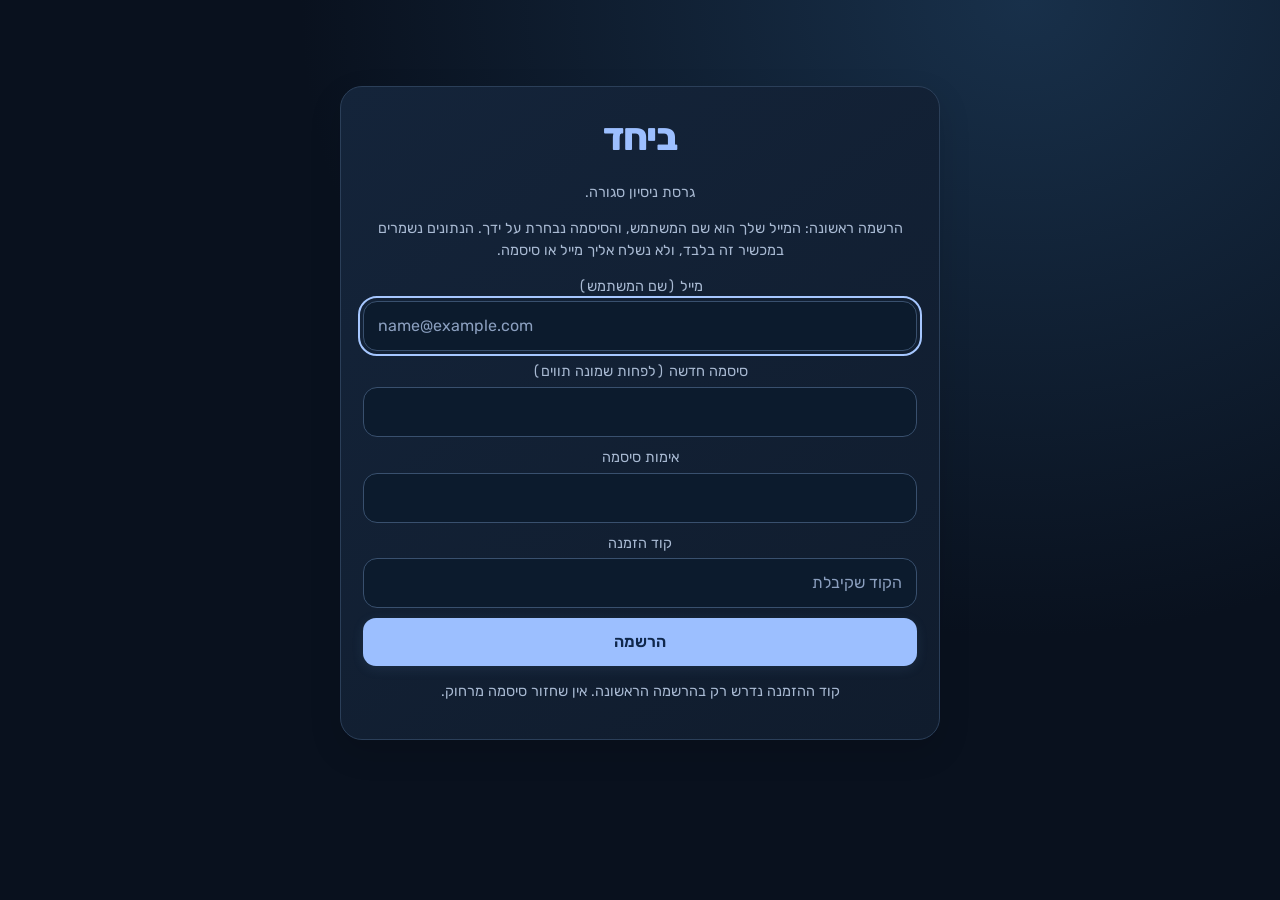
<file: index.html>
<!doctype html>
<html lang="he" dir="rtl"><head><meta charset="UTF-8"/>
<meta name="viewport" content="width=device-width, initial-scale=1.0, viewport-fit=cover"/>
<meta name="robots" content="noindex, nofollow, noarchive"/><meta name="googlebot" content="noindex, nofollow, noarchive"/>
<meta name="theme-color" content="#09111e"/><meta name="description" content="ניסיון סגור."/>
<link rel="icon" href="./favicon.svg"/><link rel="apple-touch-icon" href="./icons/apple-touch-icon.png"/>
<meta name="apple-mobile-web-app-capable" content="yes"/><meta name="mobile-web-app-capable" content="yes"/><meta name="apple-mobile-web-app-status-bar-style" content="default"/><meta name="apple-mobile-web-app-title" content="ביחד"/><link rel="manifest" href="./manifest.webmanifest"/>
<title>ביחד</title>  <script type="module" crossorigin src="./assets/index-Bezptt89.js"></script>
  <link rel="stylesheet" crossorigin href="./assets/index-DiQrzuwZ.css">
</head><body><div id="root"></div></body></html>
</file>
<file: assets/index-DiQrzuwZ.css>
@font-face{font-family:Fredoka Variable;font-style:normal;font-display:swap;font-weight:300 700;src:url(./fredoka-hebrew-wght-normal-DdnsCkLr.woff2) format("woff2-variations");unicode-range:U+0307-0308,U+0590-05FF,U+200C-2010,U+20AA,U+25CC,U+FB1D-FB4F}@font-face{font-family:Fredoka Variable;font-style:normal;font-display:swap;font-weight:300 700;src:url(./fredoka-latin-ext-wght-normal-CYrqKuxd.woff2) format("woff2-variations");unicode-range:U+0100-02BA,U+02BD-02C5,U+02C7-02CC,U+02CE-02D7,U+02DD-02FF,U+0304,U+0308,U+0329,U+1D00-1DBF,U+1E00-1E9F,U+1EF2-1EFF,U+2020,U+20A0-20AB,U+20AD-20C0,U+2113,U+2C60-2C7F,U+A720-A7FF}@font-face{font-family:Fredoka Variable;font-style:normal;font-display:swap;font-weight:300 700;src:url(./fredoka-latin-wght-normal-DM6njrJ3.woff2) format("woff2-variations");unicode-range:U+0000-00FF,U+0131,U+0152-0153,U+02BB-02BC,U+02C6,U+02DA,U+02DC,U+0304,U+0308,U+0329,U+2000-206F,U+20AC,U+2122,U+2191,U+2193,U+2212,U+2215,U+FEFF,U+FFFD}@font-face{font-family:Rubik Variable;font-style:normal;font-display:swap;font-weight:300 900;src:url(./rubik-arabic-wght-normal-CGnJ-sf6.woff2) format("woff2-variations");unicode-range:U+0600-06FF,U+0750-077F,U+0870-088E,U+0890-0891,U+0897-08E1,U+08E3-08FF,U+200C-200E,U+2010-2011,U+204F,U+2E41,U+FB50-FDFF,U+FE70-FE74,U+FE76-FEFC,U+102E0-102FB,U+10E60-10E7E,U+10EC2-10EC4,U+10EFC-10EFF,U+1EE00-1EE03,U+1EE05-1EE1F,U+1EE21-1EE22,U+1EE24,U+1EE27,U+1EE29-1EE32,U+1EE34-1EE37,U+1EE39,U+1EE3B,U+1EE42,U+1EE47,U+1EE49,U+1EE4B,U+1EE4D-1EE4F,U+1EE51-1EE52,U+1EE54,U+1EE57,U+1EE59,U+1EE5B,U+1EE5D,U+1EE5F,U+1EE61-1EE62,U+1EE64,U+1EE67-1EE6A,U+1EE6C-1EE72,U+1EE74-1EE77,U+1EE79-1EE7C,U+1EE7E,U+1EE80-1EE89,U+1EE8B-1EE9B,U+1EEA1-1EEA3,U+1EEA5-1EEA9,U+1EEAB-1EEBB,U+1EEF0-1EEF1}@font-face{font-family:Rubik Variable;font-style:normal;font-display:swap;font-weight:300 900;src:url(./rubik-cyrillic-ext-wght-normal-BjodpZir.woff2) format("woff2-variations");unicode-range:U+0460-052F,U+1C80-1C8A,U+20B4,U+2DE0-2DFF,U+A640-A69F,U+FE2E-FE2F}@font-face{font-family:Rubik Variable;font-style:normal;font-display:swap;font-weight:300 900;src:url(./rubik-cyrillic-wght-normal-DveCct9I.woff2) format("woff2-variations");unicode-range:U+0301,U+0400-045F,U+0490-0491,U+04B0-04B1,U+2116}@font-face{font-family:Rubik Variable;font-style:normal;font-display:swap;font-weight:300 900;src:url(./rubik-hebrew-wght-normal-BIkpbuMU.woff2) format("woff2-variations");unicode-range:U+0307-0308,U+0590-05FF,U+200C-2010,U+20AA,U+25CC,U+FB1D-FB4F}@font-face{font-family:Rubik Variable;font-style:normal;font-display:swap;font-weight:300 900;src:url(./rubik-latin-ext-wght-normal-OacczzuJ.woff2) format("woff2-variations");unicode-range:U+0100-02BA,U+02BD-02C5,U+02C7-02CC,U+02CE-02D7,U+02DD-02FF,U+0304,U+0308,U+0329,U+1D00-1DBF,U+1E00-1E9F,U+1EF2-1EFF,U+2020,U+20A0-20AB,U+20AD-20C0,U+2113,U+2C60-2C7F,U+A720-A7FF}@font-face{font-family:Rubik Variable;font-style:normal;font-display:swap;font-weight:300 900;src:url(./rubik-latin-wght-normal-CnQIisVs.woff2) format("woff2-variations");unicode-range:U+0000-00FF,U+0131,U+0152-0153,U+02BB-02BC,U+02C6,U+02DA,U+02DC,U+0304,U+0308,U+0329,U+2000-206F,U+20AC,U+2122,U+2191,U+2193,U+2212,U+2215,U+FEFF,U+FFFD}:root{--bg:oklch(96.8% .018 78);--fg:oklch(29% .028 45);--card:oklch(99.2% .008 85);--pri:oklch(60% .14 38);--pri-fg:oklch(98.5% .012 85);--sec:oklch(93% .045 85);--muted:oklch(50% .03 48);--mbg:oklch(94.5% .02 75);--acc:oklch(94% .035 155);--acc-fg:oklch(34% .05 160);--warm:oklch(70% .13 60);--border:oklch(90% .025 70);--c1:oklch(70% .13 40);--c2:oklch(78% .12 88);--c3:oklch(62% .09 162);--c4:oklch(55% .04 50);--r:1.05rem;color-scheme:light}*{box-sizing:border-box;-webkit-tap-highlight-color:transparent}html,body{margin:0;background:var(--bg);color:var(--fg);font-family:Rubik Variable,system-ui,sans-serif;font-size:16px;line-height:1.5}h1,h2,h3,.brand{font-family:Fredoka Variable,Rubik Variable,sans-serif;font-weight:600;margin:0 0 .4em;letter-spacing:-.01em}h1{font-size:1.7rem}h2{font-size:1.3rem}.app{max-width:480px;margin:0 auto;min-height:100dvh;display:flex;flex-direction:column;padding:16px 16px calc(84px + env(safe-area-inset-bottom))}.card{background:var(--card);border:1px solid var(--border);border-radius:var(--r);padding:16px;margin-bottom:12px;box-shadow:0 1px 2px #3727200a;animation:up .25s ease both}@keyframes up{0%{opacity:0;transform:translateY(6px)}}button,.btn{font:inherit;border:0;border-radius:999px;padding:12px 18px;cursor:pointer;transition:transform .08s,background .15s,box-shadow .15s;min-height:44px}button:active{transform:scale(.97)}.pri{background:var(--pri);color:var(--pri-fg);font-weight:600;box-shadow:0 4px 14px #c45e3d40}.ghost{background:transparent;color:var(--muted)}.soft{background:var(--sec);color:var(--fg)}.wide{width:100%}.chips{display:flex;flex-wrap:wrap;gap:8px}.chip{background:var(--card);border:1.5px solid var(--border);color:var(--fg);padding:10px 14px;border-radius:999px}.chip.on{background:var(--acc);border-color:var(--c3);color:var(--acc-fg);font-weight:600}.chip.skip{border-style:dashed;color:var(--muted)}.why{font-size:.85rem;color:var(--muted);background:var(--mbg);border-radius:12px;padding:8px 12px;margin:12px 0}input,select,textarea{font:inherit;width:100%;padding:12px 14px;border:1.5px solid var(--border);border-radius:14px;background:var(--card);color:var(--fg);min-height:44px}input:focus,select:focus,textarea:focus,button:focus-visible{outline:3px solid oklch(60% .14 38/.35);outline-offset:1px}label{display:block;font-size:.9rem;color:var(--muted);margin:10px 0 4px}.muted{color:var(--muted);font-size:.9rem}.big{font-family:Fredoka Variable;font-size:2rem;font-weight:600}.row{display:flex;gap:8px;align-items:center}.row>*{flex:1}.nav{position:fixed;bottom:0;inset-inline:0;background:#fffcf6eb;-webkit-backdrop-filter:blur(10px);backdrop-filter:blur(10px);border-top:1px solid var(--border);display:flex;justify-content:center;padding-bottom:env(safe-area-inset-bottom);z-index:5}.nav div{display:flex;max-width:480px;width:100%}.nav button{flex:1;background:none;border-radius:0;padding:8px 2px;font-size:.72rem;color:var(--muted);display:flex;flex-direction:column;align-items:center;gap:2px}.nav button span{font-size:1.25rem}.nav button.on{color:var(--pri);font-weight:600}.msgs{display:flex;flex-direction:column;gap:8px;margin-bottom:10px}.msg{max-width:85%;padding:10px 14px;border-radius:18px;white-space:pre-wrap;animation:up .2s ease both}.msg.bot{background:var(--card);border:1px solid var(--border);align-self:flex-start;border-start-start-radius:6px}.msg.me{background:var(--pri);color:var(--pri-fg);align-self:flex-end;border-start-end-radius:6px}.composer{position:sticky;bottom:calc(72px + env(safe-area-inset-bottom));display:flex;gap:8px;background:var(--bg);padding:8px 0}.composer button{padding:0 18px}.bar{height:10px;background:var(--mbg);border-radius:99px;overflow:hidden}.bar i{display:block;height:100%;background:linear-gradient(90deg,var(--c3),var(--c2));border-radius:99px;transition:width .5s cubic-bezier(.2,.8,.2,1)}.cat{display:grid;grid-template-columns:1fr auto;gap:4px 10px;align-items:center;margin:10px 0}.cat .bar{grid-column:1/-1}.note{font-size:.75rem;color:var(--muted);text-align:center;padding:8px 4px}.tag{display:inline-block;background:var(--acc);color:var(--acc-fg);border-radius:99px;padding:2px 10px;font-size:.8rem;margin:2px}.warm{background:#ffe7c7;border-color:#f0c595}.progress{display:flex;gap:4px;margin-bottom:16px}.progress i{flex:1;height:4px;border-radius:4px;background:var(--border)}.progress i.on{background:var(--pri)}.toast{position:fixed;top:16px;inset-inline:0;margin:auto;width:max-content;background:var(--acc-fg);color:#fff;padding:10px 18px;border-radius:99px;animation:up .2s;z-index:9}.center{text-align:center}table{width:100%;border-collapse:collapse;font-size:.85rem}td{padding:6px 2px;border-bottom:1px solid var(--border)}td select{padding:4px;min-height:32px;font-size:.8rem}@media (prefers-reduced-motion:reduce){*{animation:none!important;transition:none!important}}.tag.verify{background:#ffe5af;background:oklch(93% .08 85);color:#6b3900;color:oklch(40% .1 60);font-weight:600}.disc{font-size:.8rem;margin:6px 0 0}.danger{color:#b3241f!important}.privacy h3{font-size:1.02rem;margin-top:.9em}.privacy p{margin:.2em 0}.msg.bot.ok{border-color:var(--acc,#2a9d8f);border-inline-start-width:4px}.msg .icon{display:inline-block;margin-inline-end:6px;font-size:1.25em;animation:icon-pop .35s ease-out}@keyframes icon-pop{0%{transform:scale(.4);opacity:0}70%{transform:scale(1.15)}to{transform:scale(1);opacity:1}}.rkey{font-family:ui-monospace,Menlo,monospace;font-size:1.25rem;font-weight:700;letter-spacing:.06em;text-align:center;padding:14px;border:2px dashed var(--border);border-radius:14px;margin:10px 0;word-break:break-all;direction:ltr}.consent{display:flex;gap:8px;align-items:flex-start;margin:12px 0;font-size:.92rem;line-height:1.45}.consent input{width:auto;flex:0 0 auto;margin-top:4px}.rkey{font-size:1.05rem;letter-spacing:.03em;word-break:normal;overflow-wrap:normal;white-space:nowrap;overflow-x:auto}.consent input[type=checkbox]{display:inline-block;width:20px;height:20px;min-height:0;padding:0;margin:3px 0 0;border:0;box-shadow:none;outline:none;accent-color:var(--pri)}.consent span{flex:1}:root{--bg:#09111e;--fg:#eaf1ff;--card:#111e30;--pri:#54e2c3;--pri-fg:#082c2c;--sec:#20314b;--muted:#a9bad3;--mbg:#17263c;--acc:#143b3c;--acc-fg:#83edda;--border:#293a53;--c1:#54e2c3;--c2:#69a9ff;--c3:#54e2c3;--c4:#9d8aff;--r:22px;color-scheme:dark}html,body{background:radial-gradient(ellipse at 80% 0,#18304a 0,transparent 50%),var(--bg);font-family:Rubik Variable,system-ui,sans-serif}h1,h2,h3,.brand,.big{font-family:Rubik Variable,system-ui,sans-serif;letter-spacing:-.035em}a{color:#83c5ff;text-underline-offset:3px}button{border-radius:13px}button:disabled{opacity:.48;cursor:not-allowed;transform:none}.app{max-width:640px;padding:22px 20px calc(94px + env(safe-area-inset-bottom))}.card{padding:22px;background:linear-gradient(145deg,#14243a,#101c2d);box-shadow:0 12px 32px #0002;border-color:#2b3f59}.app-header{display:flex;justify-content:space-between;gap:10px;align-items:center;margin:2px 0 26px}.brand{font-size:2rem;font-weight:750}.app-header .muted{font-size:.78rem}.status-pill{font-size:.75rem;color:#88f0da;background:#153738;border:1px solid #2c5c58;border-radius:99px;padding:8px 12px;min-height:38px;white-space:nowrap;flex-shrink:0}.eyebrow{font-size:.75rem;font-weight:600;color:#93a9c9;letter-spacing:.04em;margin-bottom:12px}.dashboard{position:relative;background:radial-gradient(ellipse at 0% 0%,#1e4b57 0,transparent 60%),linear-gradient(135deg,#1b304b,#101f35);overflow:hidden;border-color:#3b6573;padding:24px}.dashboard .tag{flex:0 0 auto;background:#253d55;color:#d1e0f4;font-size:.72rem}.balance{font-size:clamp(2.3rem,8vw,3.3rem);font-weight:700;color:#8af1d9;letter-spacing:-.05em;font-variant-numeric:tabular-nums;margin:2px 0 20px;overflow-wrap:anywhere}.balance.negative{color:#ffb1ac}.metric-grid{display:grid;grid-template-columns:1fr 1fr;gap:12px}.metric{display:flex;gap:10px;align-items:center;background:#0b182666;border:1px solid #385169;border-radius:15px;padding:14px 10px}.metric strong{display:block;font-size:1.2rem;font-variant-numeric:tabular-nums}.metric .muted{font-size:.73rem}.metric-icon{display:grid;place-items:center;flex-shrink:0;width:32px;height:36px;border-radius:10px;font-size:1.3rem}.income{background:#12483e;color:#8ef2cf}.expense{background:#483143;color:#ffbed1}.spend-track{height:6px;margin:22px 0 8px;background:#0b1728;border-radius:99px;overflow:hidden}.spend-track i{display:block;background:linear-gradient(90deg,#76a6ff,#55e3c1);height:100%;border-radius:99px;transition:width .4s}.dashboard>.row.muted{font-size:.72rem}.dashboard>.row .chip{flex:0 0 auto;min-height:34px;padding:5px 12px;font-size:.75rem;background:#203b50}.category-overview{margin:16px 0 0;border-top:1px solid #355068;padding-top:12px;display:grid;gap:12px}.category-mini{font-size:.8rem}.category-mini b{text-align:end;color:#d8e7fa}.category-mini .bar{height:4px;margin-top:6px}.chat-heading{display:flex;justify-content:space-between;gap:12px;align-items:center;margin:20px 0 18px}.chat-heading h2{font-size:1.1rem;margin:0}.chat-heading .muted{font-size:.76rem}.msgs{gap:12px}.msg{padding:14px 16px;font-size:.93rem;line-height:1.7;overflow-wrap:anywhere}.msg.bot{background:#15263b;border-color:#31455f}.msg.me{background:#245d62;color:#edfffb;border:1px solid #387c7a}.msg.bot.ok{border-inline-start-color:#54e2c3}.composer{z-index:3;background:#0a1421ed;border:1px solid #344b64;padding:7px;border-radius:19px;box-shadow:0 12px 28px #0005;-webkit-backdrop-filter:blur(15px);backdrop-filter:blur(15px);margin:8px 0}.composer input{border:0;background:transparent;min-width:0}.composer .pri{border-radius:13px;font-size:1.3rem}.pri{box-shadow:0 4px 18px #2fbfa626}.soft{border:1px solid #354d6c}.chip{background:#15263b;border-color:#354d68;font-size:.8rem;padding:8px 13px}.why{border:1px solid #2c425d;padding:12px 14px;line-height:1.7;background:#15253a;color:#c1cee1}.warm{background:#2a2b32;border-color:#65593b}.danger{color:#ffaaa7!important}.tag.verify{background:#493c22;color:#ffe0a2}.toast{background:#21584f;color:#edfffa;max-width:calc(100% - 28px);width:fit-content;font-size:.85rem;box-shadow:0 10px 40px #0006}input:focus,select:focus,textarea:focus,button:focus-visible,a:focus-visible{outline:2px solid #70e9d4;outline-offset:3px}input,select,textarea{background:#0c1b2d;border-color:#39506e}input::placeholder{color:#8b9fbf}.nav{background:#101e31f2;border-top-color:#31465e;box-shadow:0 -10px 30px #0002}.nav div{max-width:640px}.nav button{padding:10px 2px}.nav button.on{background:linear-gradient(#21454255,transparent);color:#80edda;box-shadow:inset 0 2px #54e2c3}.provider-card{border:1px solid #304863;background:#0e1c2e;border-radius:17px;padding:16px;margin:14px 0}.provider-card .row{justify-content:space-between}.provider-card .tag{flex:0 0 auto;color:#c1cfe4;background:#283951}.provider-card .tag.connected{color:#8ef2cf;background:#164238}.provider-card a{display:inline-block;font-size:.8rem;margin:10px 0}.provider-card .row>.ghost{flex:0 0 auto}.pipeline{display:flex;gap:7px;flex-wrap:wrap;font-size:.73rem}.pipeline span{padding:7px 9px;border:1px solid #365375;border-radius:9px;background:#1a304c;color:#bbd9f9}.ai-settings .wide{margin-top:9px}.note{line-height:1.8;margin-top:16px}@media (min-width:700px){.app{padding-top:32px}.dashboard{padding:30px}.metric{padding:16px}.category-overview{grid-template-columns:repeat(3,1fr);gap:16px}.big{font-size:2.5rem}}@media (max-width:360px){.app{padding-inline:12px}.card{padding:16px}.metric{gap:7px;padding:10px 8px}.metric strong{font-size:1rem}.metric-icon{width:24px}.status-pill{font-size:.67rem;padding:7px 9px}.chat-heading{gap:6px}}@media (prefers-reduced-motion:reduce){*{animation:none!important;transition:none!important;scroll-behavior:auto!important}}:root{--pri:#9cbfff;--pri-fg:#10284c;--acc:#203855;--acc-fg:#c6dcff;--c2:#709bd5;--c3:#91b5ed}body{font-variant-numeric:tabular-nums}.brand-dot{color:var(--pri)}.pri{box-shadow:0 3px 12px #638bc222}.status-pill{color:#c6dcff;background:#1b304d;border-color:#3b5578}.app-header .status-pill{font-weight:500}.dashboard{background:linear-gradient(140deg,#1b304a,#122138);border-color:#3a526f}.dashboard .balance:not(.negative){color:#a4d4c3}.income{background:#173d37;color:#a8dbc9}.expense{background:#28364b;color:#bfd0e7}.spend-track i{background:#8baee0}.bar i{background:#7c9dcc}.nav button.on{background:linear-gradient(#29426755,transparent);color:#c1d5ff;box-shadow:inset 0 2px #9cbfff}.msg.me{background:#26476f;border-color:#46658d;color:#eff5ff}.msg.bot.ok{border-inline-start-color:#7fa9df}.provider-card .tag.connected{color:#c4daff;background:#203b61}.calculation-note{margin-top:18px;font-size:.76rem;color:#bdcbe0;border-top:1px solid #354860;padding-top:12px}.calculation-note summary{cursor:pointer;min-height:32px;line-height:32px}.calculation-note p{line-height:1.8}.message-source{display:block;font-size:.67rem;color:#a9bdd9;margin-bottom:7px}.category-title{font-size:.74rem;color:#c2d0e5;grid-column:1/-1}.msg .icon{animation:none;font-size:1em}.toast{background:#254469}.metric strong,.balance,.cat b{font-variant-numeric:tabular-nums}input:focus,select:focus,textarea:focus,button:focus-visible,a:focus-visible{outline-color:#a6c7ff}.receipt label.btn{display:block;margin:8px 0;text-align:center}.receipt-preview{display:block;max-width:100%;max-height:46vh;margin:8px auto 12px;border-radius:12px;border:1px solid #354d68;object-fit:contain;background:#fff}.receipt .row h2{margin:0}.receipt select,.receipt input{width:100%}.btn-link{display:block;text-align:center;text-decoration:none;border-radius:999px;padding:12px 18px;min-height:44px;box-sizing:border-box}label.check{display:flex;gap:10px;align-items:flex-start;margin:12px 0;line-height:1.6;font-size:.88rem}label.check input{width:20px;height:20px;flex:0 0 20px;margin-top:3px}ol.steps{padding-inline-start:20px;line-height:1.8;margin:8px 0}.version{text-align:center;font-size:.75rem}
</file>
